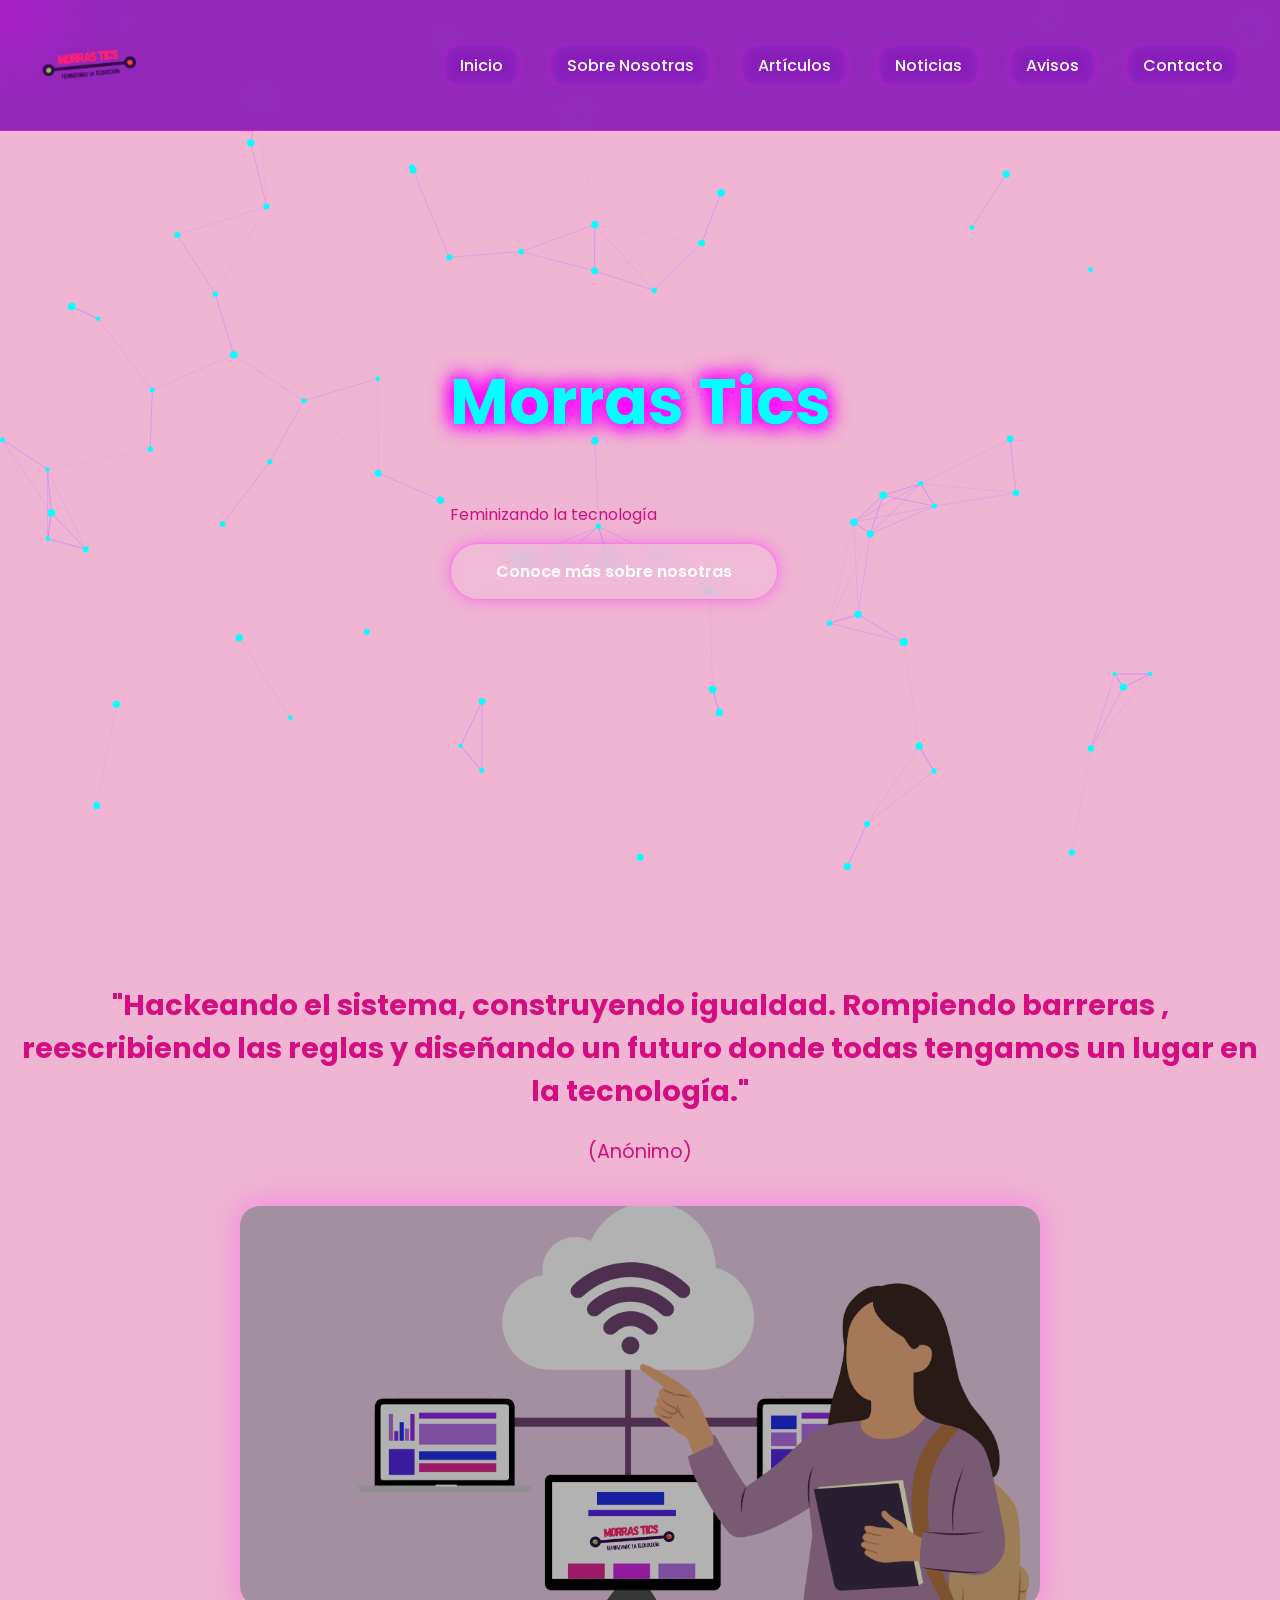
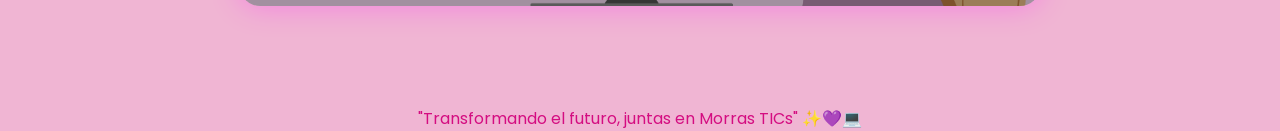
<file: index.html>
<!DOCTYPE html>
<html lang="es">
<head>
  <meta charset="UTF-8">
  <meta name="viewport" content="width=device-width, initial-scale=1.0">
  <title>Morras Tics</title>
  <link rel="stylesheet" href="css/global.css">
  <link rel="stylesheet" href="css/styles.css">
</head>

<body>

<!-- ✅ cursor-luz DENTRO del body -->
<div class="cursor-luz"></div>

<header>
  <div class="logo-container">
    <img src="assets/img/logo-morras-tics.png" alt="Logo Morras TICs" class="logo-img">
  </div>
  <nav class="nav">
    <a href="index.html" class="activo">Inicio</a>
    <a href="SobreNosotras.html">Sobre Nosotras</a>
    <a href="Articulos.html">Artículos</a>
    <a href="Noticias.html">Noticias</a>
    <a href="avisos.html">Avisos</a>
    <a href="Contactos.html">Contacto</a>
  </nav>
</header>

<section class="hero">
  <canvas id="circuitos"></canvas>
  <div class="contenedor-hero">
    <h1 class="titulo glitch" data-text="Morras Tics">Morras Tics</h1>
    <p class="subtitulo">Feminizando la tecnología</p>
    <a href="#frase" class="boton">
      <span>Conoce más sobre nosotras</span>
    </a>
  </div>
</section>

<section id="frase" class="frase-seccion">
  <div class="frase-contenido">
    <h2 class="frase-texto">
      "Hackeando el sistema, construyendo igualdad.
      Rompiendo barreras , reescribiendo las reglas y diseñando un futuro donde todas tengamos un lugar en la tecnología."
    </h2>
    <span class="autor">(Anónimo)</span>
  </div>
  <div class="imagen-epica">
    <img src="assets/img/modificacion.png" alt="Morras TICs">
    <div class="overlay"></div>
  </div>
</section>

<footer>
 <center>"Transformando el futuro, juntas en Morras TICs" ✨💜💻</center>
</footer>

<script src="js/script.js"></script>

</body>
</html>
</file>
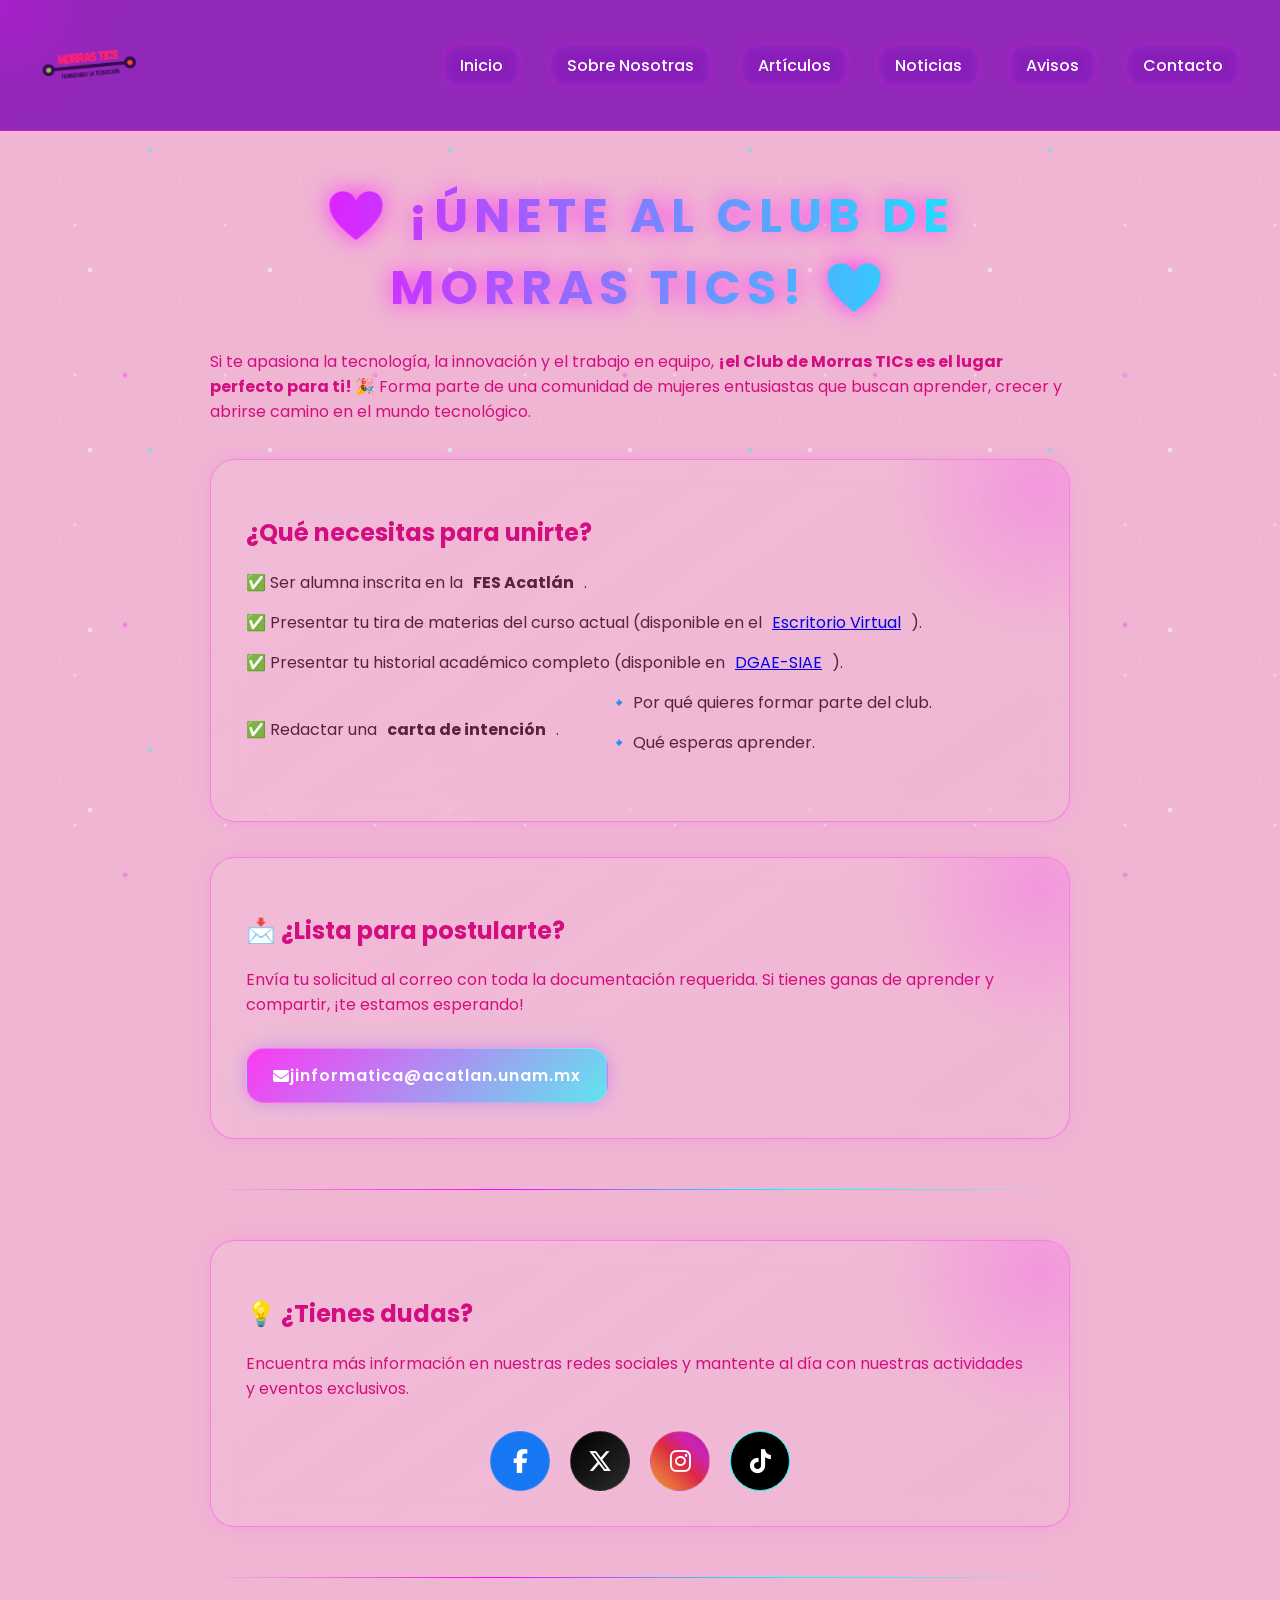
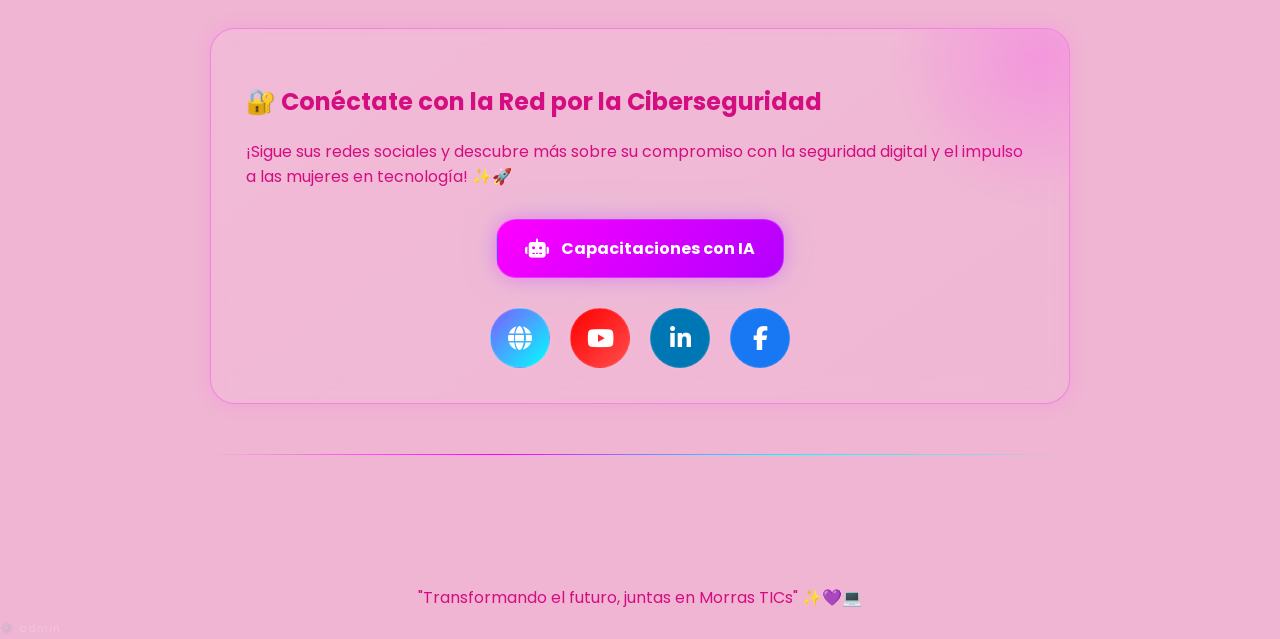
<file: Contactos.html>
<!DOCTYPE html>
<html lang="es">

<head>

    <meta charset="UTF-8">

    <meta name="viewport" content="width=device-width, initial-scale=1.0">

    <title>Contacto | Morras TICs</title>

    <!-- 🎨 CSS -->
    <link rel="stylesheet" href="css/global.css">
    <link rel="stylesheet" href="css/styles.css">
    <link rel="stylesheet" href="css/contacto.css">

    <!-- ✨ Fuente -->
    <link href="https://fonts.googleapis.com/css2?family=Poppins:wght@300;400;600;700&display=swap" rel="stylesheet">

    <!-- 🌟 Font Awesome -->
    <link rel="stylesheet"
          href="https://cdnjs.cloudflare.com/ajax/libs/font-awesome/6.5.1/css/all.min.css">

</head>

<body>


    <!-- 🌌 Cursor glow -->
    <div class="cursor-luz"></div>


    <!-- =====================================================
         💜 HEADER
    ====================================================== -->

    <header>

        <div class="logo-container">

            <img src="assets/img/logo-morras-tics.png"
                 alt="Logo Morras TICs"
                 class="logo-img">

        </div>

        <nav class="nav">

            <a href="index.html">Inicio</a>

            <a href="SobreNosotras.html">Sobre Nosotras</a>

            <a href="Articulos.html">Artículos</a>

            <a href="Noticias.html">Noticias</a>

            <a href="avisos.html">Avisos</a>

            <a href="Contactos.html" class="activo">
                Contacto
            </a>

        </nav>

    </header>


    <!-- =====================================================
         💻 CONTENIDO PRINCIPAL
    ====================================================== -->

    <section class="section">


        <!-- 🌟 TÍTULO -->
        <h1 class="titulo">

            💜 ¡Únete al Club de Morras TICs! 💜

        </h1>


        <!-- ✨ INTRO -->
        <p class="introduccion">

            Si te apasiona la tecnología, la innovación y el trabajo en equipo,

            <strong>
                ¡el Club de Morras TICs es el lugar perfecto para ti!
            </strong>

            🎉 Forma parte de una comunidad de mujeres entusiastas
            que buscan aprender, crecer y abrirse camino
            en el mundo tecnológico.

        </p>


        <!-- =====================================================
             📦 REQUISITOS
        ====================================================== -->

        <div class="contenedor-info">

            <h2>¿Qué necesitas para unirte?</h2>

            <ul class="requisitos">

                <li>
                    ✅ Ser alumna inscrita en la
                    <strong>FES Acatlán</strong>.
                </li>

                <li>

                    ✅ Presentar tu tira de materias del curso actual
                    (disponible en el

                    <a href="https://escolares.acatlan.unam.mx/"
                       target="_blank">

                        Escritorio Virtual

                    </a>).

                </li>

                <li>

                    ✅ Presentar tu historial académico completo
                    (disponible en

                    <a href="https://www.dgae-siae.unam.mx"
                       target="_blank">

                        DGAE-SIAE

                    </a>).

                </li>

                <li>

                    ✅ Redactar una
                    <strong>carta de intención</strong>.

                    <ul>

                        <li>
                            🔹 Por qué quieres formar parte del club.
                        </li>

                        <li>
                            🔹 Qué esperas aprender.
                        </li>

                    </ul>

                </li>

            </ul>

        </div>


        <!-- =====================================================
             📩 POSTULACIÓN
        ====================================================== -->

        <div class="postulacion-box">

            <h2>📩 ¿Lista para postularte?</h2>

            <p>

                Envía tu solicitud al correo con toda la documentación requerida.

                Si tienes ganas de aprender y compartir,
                ¡te estamos esperando!

            </p>


            <!-- 🚀 BOTÓN EMAIL -->
            <a href="mailto:jinformatica@acatlan.unam.mx"
               class="cyber-btn">

                <i class="fas fa-envelope"></i>

                jinformatica@acatlan.unam.mx

            </a>

        </div>


        <hr>


        <!-- =====================================================
             💡 REDES MORRAS TICS
        ====================================================== -->

        <div class="dudas-seccion">

            <h2>💡 ¿Tienes dudas?</h2>

            <p>

                Encuentra más información en nuestras redes sociales
                y mantente al día con nuestras actividades
                y eventos exclusivos.

            </p>


            <div class="redes">


                <!-- 📘 Facebook -->
                <a href="https://www.facebook.com/share/196aiKY9ZY/"
                   target="_blank"
                   class="social-icon facebook">

                    <i class="fa-brands fa-facebook-f"></i>

                </a>


                <!-- ❌ X -->
                <a href="https://x.com/MorrasTICS?t=k7ah8sk4-h10EcWVe9VTTg&s=08"
                   target="_blank"
                   class="social-icon x-twitter">

                    <i class="fa-brands fa-x-twitter"></i>

                </a>


                <!-- 📸 Instagram -->
                <a href="https://www.instagram.com/morras_tics?igsh=MWxnend1eWRwa3A5MA=="
                   target="_blank"
                   class="social-icon instagram">

                    <i class="fa-brands fa-instagram"></i>

                </a>


                <!-- 🎵 TikTok -->
                <a href="https://www.tiktok.com/@morrastics_12?_t=ZS-8vwgVfnUhpx&_r=1"
                   target="_blank"
                   class="social-icon tiktok">

                    <i class="fa-brands fa-tiktok"></i>

                </a>

            </div>

        </div>


        <hr>


        <!-- =====================================================
             🔐 RED POR LA CIBERSEGURIDAD
        ====================================================== -->

        <div class="ciberseguridad-seccion">

            <h2>

                🔐 Conéctate con la Red por la Ciberseguridad

            </h2>

            <p>

                ¡Sigue sus redes sociales y descubre más sobre
                su compromiso con la seguridad digital
                y el impulso a las mujeres en tecnología! ✨🚀

            </p>


            <!-- 🤖 BOTÓN IA -->
            <div class="cursos-container">

                <a href="https://www.redporlaciberseguridad.org/capacitaciones-ia-fes-acatlan/"
                   target="_blank"
                   class="btn-curso">

                    <i class="fas fa-robot"></i>

                    Capacitaciones con IA

                </a>

            </div>


            <!-- 🌐 REDES -->
            <div class="redes redes-red">


                <!-- 🌍 WEB -->
                <a href="https://redporlaciberseguridad.org/"
                   target="_blank"
                   class="social-icon web">

                    <i class="fas fa-globe"></i>

                </a>


                <!-- ▶️ YOUTUBE -->
                <a href="https://youtube.com/@redporlaciberseguridad?si=FA8AElYJ-jkJJg8A"
                   target="_blank"
                   class="social-icon youtube">

                    <i class="fa-brands fa-youtube"></i>

                </a>


                <!-- 💼 LINKEDIN -->
                <a href="https://www.linkedin.com/company/red-por-la-ciberseguridad/"
                   target="_blank"
                   class="social-icon linkedin">

                    <i class="fa-brands fa-linkedin-in"></i>

                </a>


                <!-- 📘 FACEBOOK -->
                <a href="https://www.facebook.com/share/19dFgixFeQ/"
                   target="_blank"
                   class="social-icon facebook">

                    <i class="fa-brands fa-facebook-f"></i>

                </a>

            </div>

        </div>


        <hr>

    </section>


    <!-- =====================================================
         💜 FOOTER
    ====================================================== -->

    <footer>

        <center>

            "Transformando el futuro,
            juntas en Morras TICs" ✨💜💻

        </center>


        <!-- ⚙️ ADMIN -->
        <a href="login.html"

           style="
                display: inline-block;
                margin-top: 10px;
                font-size: 0.7rem;
                color: rgba(255,255,255,0.2);
                text-decoration: none;
                letter-spacing: 1px;
                transition: color 0.3s;
           "

           onmouseover="
                this.style.color='rgba(255,0,255,0.6)'
           "

           onmouseout="
                this.style.color='rgba(255,255,255,0.2)'
           ">

            ⚙️ admin

        </a>

    </footer>


    <!-- 🌌 JS -->
    <script src="js/global.js"></script>

</body>

</html>
</file>
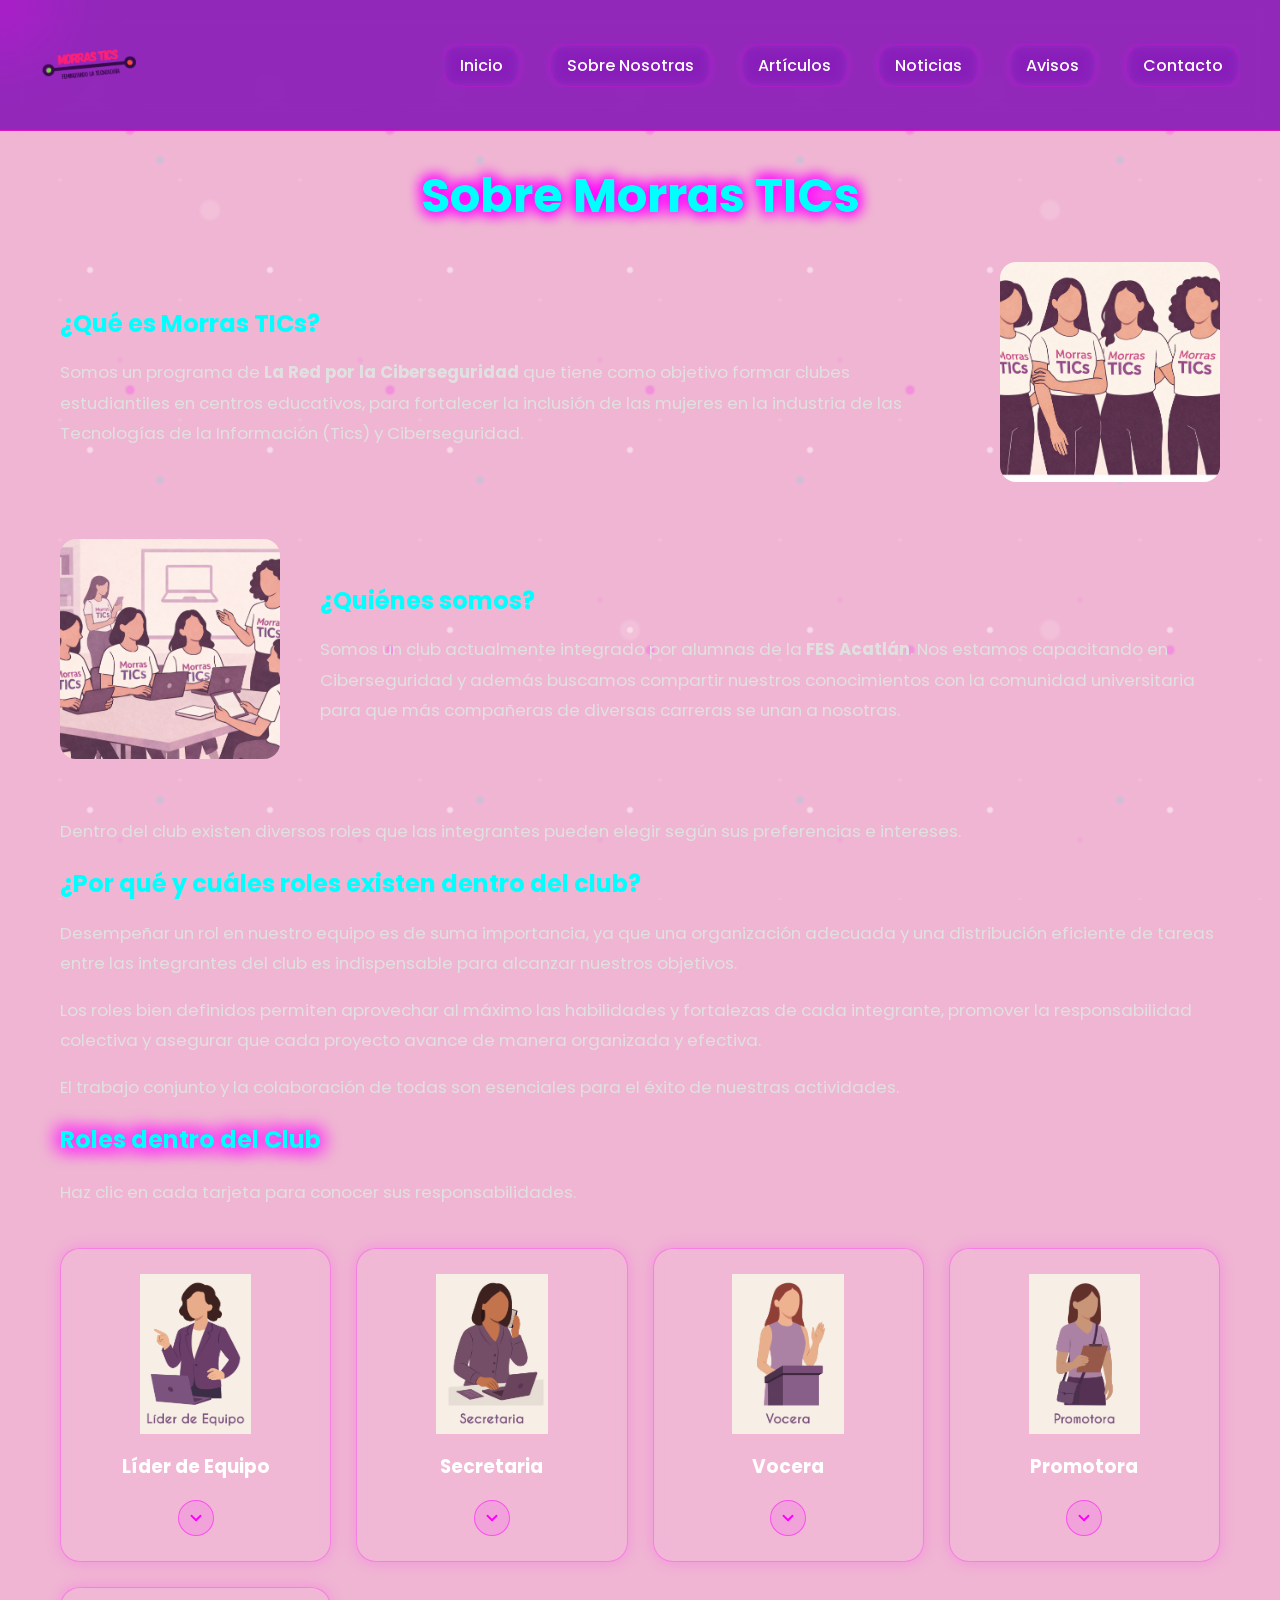
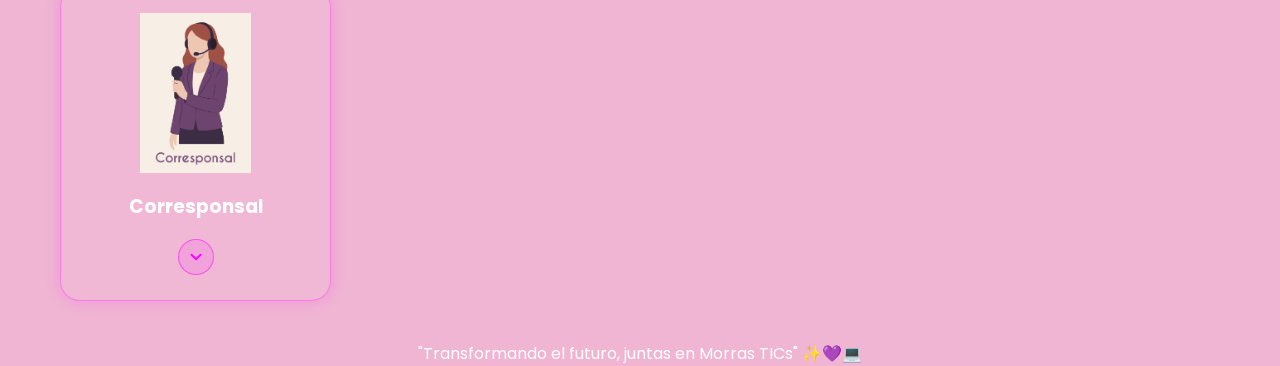
<file: SobreNosotras.html>
<!DOCTYPE html>
<html lang="es">
<head>
  <meta charset="UTF-8">
  <meta name="viewport" content="width=device-width, initial-scale=1.0">
  <title>Sobre Nosotras | Morras TICs</title>
  <!-- ✅ Orden correcto: global → styles → página -->
  <link rel="stylesheet" href="css/global.css">
  <link rel="stylesheet" href="css/styles.css">
  <link rel="stylesheet" href="css/sobrenosotras.css">
</head>

<body>

<div class="cursor-luz"></div>

<header>
  <div class="logo-container">
    <img src="assets/img/logo-morras-tics.png" alt="Logo" class="logo-img">
  </div>
  <nav class="nav">
    <a href="index.html">Inicio</a>
    <a href="SobreNosotras.html" class="activo">Sobre Nosotras</a>
    <a href="Articulos.html">Artículos</a>
    <a href="Noticias.html">Noticias</a>
    <a href="avisos.html">Avisos</a>
    <a href="Contactos.html">Contacto</a>
  </nav>
</header>

  <section class="section" style="padding-top:120px; max-width:1200px; margin:auto;">
    <h1 class="titulo glitch" data-text="Sobre Morras TICs">Sobre Morras TICs</h1>

    <div class="bloque">
      <div class="texto">
        <h2>¿Qué es Morras TICs?</h2>
        <p>Somos un programa de <strong>La Red por la Ciberseguridad</strong> que tiene como objetivo
          formar clubes estudiantiles en centros educativos, para fortalecer la inclusión
          de las mujeres en la industria de las Tecnologías de la Información (Tics)
          y Ciberseguridad.</p>
      </div>
      <div class="imagen">
        <img src="assets/img/que es.png" alt="Morras TICs">
        <div class="overlay"></div>
      </div>
    </div>

    <div class="bloque reverse">
      <div class="texto">
        <h2>¿Quiénes somos?</h2>
        <p>Somos un club actualmente integrado por alumnas de la <strong>FES Acatlán</strong>.
          Nos estamos capacitando en Ciberseguridad y además buscamos compartir nuestros
          conocimientos con la comunidad universitaria para que más compañeras de diversas
          carreras se unan a nosotras.</p>
      </div>
      <div class="imagen">
        <img src="assets/img/Mujeres colaborando .png" alt="Equipo Morras TICs">
        <div class="overlay"></div>
      </div>
    </div>

    <p>Dentro del club existen diversos roles que las integrantes pueden elegir según
      sus preferencias e intereses.</p>

    <h2>¿Por qué y cuáles roles existen dentro del club?</h2>
    <p>Desempeñar un rol en nuestro equipo es de suma importancia, ya que una organización
      adecuada y una distribución eficiente de tareas entre las integrantes del club
      es indispensable para alcanzar nuestros objetivos.</p>
    <p>Los roles bien definidos permiten aprovechar al máximo las habilidades y fortalezas
      de cada integrante, promover la responsabilidad colectiva y asegurar que cada
      proyecto avance de manera organizada y efectiva.</p>
    <p>El trabajo conjunto y la colaboración de todas son esenciales para el éxito
      de nuestras actividades.</p>

    <h1 class="glitch" data-text="Roles dentro del Club">Roles dentro del Club</h1>
    <p class="intro-roles">Haz clic en cada tarjeta para conocer sus responsabilidades.</p>

    <div class="roles-grid">
      <div class="rol-card">
        <img src="assets/img/Lider_equipo.png" alt="Líder de Equipo">
        <h3>Líder de Equipo</h3>
        <div class="icono-svg"><svg viewBox="0 0 24 24" class="flecha-svg"><path d="M6 9l6 6 6-6"/></svg></div>
        <p class="rol-descripcion">Coordina y dirige comisiones específicas dentro del club.</p>
      </div>
      <div class="rol-card">
        <img src="assets/img/secretaria.png" alt="Secretaria">
        <h3>Secretaria</h3>
        <div class="icono-svg"><svg viewBox="0 0 24 24" class="flecha-svg"><path d="M6 9l6 6 6-6"/></svg></div>
        <p class="rol-descripcion">Convoca reuniones y lleva la minuta de las actividades.</p>
      </div>
      <div class="rol-card">
        <img src="assets/img/vocera.png" alt="Vocera">
        <h3>Vocera</h3>
        <div class="icono-svg"><svg viewBox="0 0 24 24" class="flecha-svg"><path d="M6 9l6 6 6-6"/></svg></div>
        <p class="rol-descripcion">Representa al club ante instituciones y la comunidad.</p>
      </div>
      <div class="rol-card">
        <img src="assets/img/promotora.png" alt="Promotora">
        <h3>Promotora</h3>
        <div class="icono-svg"><svg viewBox="0 0 24 24" class="flecha-svg"><path d="M6 9l6 6 6-6"/></svg></div>
        <p class="rol-descripcion">Difunde actividades y atrae nuevas integrantes.</p>
      </div>
      <div class="rol-card">
        <img src="assets/img/corresponsal.png" alt="Corresponsal">
        <h3>Corresponsal</h3>
        <div class="icono-svg"><svg viewBox="0 0 24 24" class="flecha-svg"><path d="M6 9l6 6 6-6"/></svg></div>
        <p class="rol-descripcion">Documenta eventos mediante fotografías y contenido digital.</p>
      </div>
    </div>

  </section>

 <footer>
 <center>"Transformando el futuro, juntas en Morras TICs" ✨💜💻</center>
</footer>

  <script src="js/global.js"></script>

</body>
</html>
</file>
<file: css/global.css>
/* ============================================================
   🎨 CONFIGURACIÓN GLOBAL (LO QUE AFECTA A TODO)
   ============================================================ */

/* Importamos la letra "Poppins" para que el texto se vea moderno */
@import url('https://fonts.googleapis.com/css2?family=Poppins:wght@300;400;600&display=swap');

* {
  box-sizing: border-box; /* Ayuda a que los tamaños de los cuadros no se descontrolen */
  scroll-behavior: smooth; /* Hace que al hacer clic en un link, la página "deslice" suavemente */
}

body {
  margin: 0;
  font-family: 'Poppins', sans-serif;
  /* Fondo con un degradado circular: del azul casi negro al negro total */
  background: radial-gradient(circle at top, #0f0f1a, #050510);
  color: #fff;
  overflow-x: hidden; /* Evita que la página baile de izquierda a derecha */
}

/* ============================================================
   🏢 CABECERA Y LOGO (EL TECHO DE LA WEB)
   ============================================================ */

header {
  position: fixed; /* Se queda siempre arriba de la pantalla */
  top: 0;
  width: 100%;
  display: flex; /* Alinea los elementos en fila */
  justify-content: space-between; /* Logo a la izquierda, menú a la derecha */
  align-items: center;
  padding: 15px 40px;
  z-index: 100; /* Asegura que esté por encima de todo */
  background: #810fb6d7; /* Morado con transparencia */
  backdrop-filter: blur(12px); /* Efecto de cristal borroso */
  border-bottom: 1px solid rgba(252,15,192, 0.76);
  flex-wrap: nowrap; /* Evita que el logo y menú se amontonen uno abajo de otro */
}

.logo-container {
  display: flex;
  align-items: center;
  gap: 12px;
  flex-shrink: 0; /* Impide que el logo se haga chiquito si falta espacio */
}

.logo-img {
  width: 80px;
  aspect-ratio: 1 / 1;
  object-fit: contain;
}

/* ============================================================
   🖱️ MENÚ DE NAVEGACIÓN (LOS BOTONES)
   ============================================================ */

.nav {
  display: flex;
  gap: 15px;
  align-items: center;
  overflow-x: auto; /* Si no caben los botones (en celular), permite deslizarlos de lado */
  scrollbar-width: none; /* Esconde la barrita de scroll para que se vea limpio */
}

.nav::-webkit-scrollbar { display: none; } /* Lo mismo para Chrome/Safari */

.nav a {
  padding: 8px 16px;
  border-radius: 20px;
  text-decoration: none; /* Quita el subrayado */
  color: #fff;
  font-weight: 500;
  transition: 0.3s;
  background: rgba(255, 255, 255, 0.05);
  border: 1px solid rgba(255, 0, 255, 0.2);
  white-space: nowrap; /* Evita que el texto del botón se rompa en dos líneas */
}

/* Cuando pasas el mouse por encima del botón */
.nav a:hover {
  color: #ff00ff; /* Cambia a rosa neón */
  box-shadow: 0 0 20px #ff00ff; /* Brilla como un foco neón */
  transform: translateY(-2px); /* Sube un poquito */
}

/* ============================================================
   ✨ EFECTOS ESPECIALES (GLITCH Y LUZ)
   ============================================================ */

/* El círculo de luz que sigue al ratón */
.cursor-luz {
  position: fixed;
  width: 200px;
  height: 200px;
  background: radial-gradient(circle, #ff00ff40, transparent 70%);
  pointer-events: none; /* El mouse no "choca" con este círculo */
  border-radius: 50%;
  transform: translate(-50%, -50%);
  z-index: 9999;
  filter: blur(20px);
}

/* Título con efecto de "error visual" o Glitch */
.glitch {
  position: relative;
  color: #ffffff;
  text-shadow: 0 0 20px #ff00ff;
}

/* Estas partes crean las capas rosa y cian que se mueven detrás del título */
.glitch::before, .glitch::after {
  content: attr(data-text); /* Copia el texto del título automáticamente */
  position: absolute;
  top: 0; left: 0;
  width: 100%; height: 100%;
}

.glitch::before {
  color: #ff00ff;
  animation: glitchTop 2s infinite; /* Movimiento de arriba */
}

.glitch::after {
  color: #00ffff;
  animation: glitchBottom 2s infinite; /* Movimiento de abajo */
}

/* ============================================================
   📱 ADAPTACIÓN PARA CELULARES
   ============================================================ */

@media (max-width: 768px) {
  .titulo { font-size: 2.5rem; }
  
  header {
    padding: 10px 15px; /* Menos espacio en los bordes */
  }

  .nav a {
    font-size: 0.78rem; /* Letra un poco más chica para que quepan más botones */
    padding: 6px 10px;
  }

  .bloque {
    flex-direction: column; /* Pone la imagen arriba y el texto abajo */
    text-align: center;
  }
}

/* Instrucciones para las animaciones del Glitch */
@keyframes glitchTop {
  0%   { clip-path: inset(0 0 80% 0); transform: translate(-2px, -2px); }
  50%  { clip-path: inset(0 0 20% 0); transform: translate(2px, 2px); }
  100% { clip-path: inset(0 0 80% 0); transform: translate(-2px, -2px); }
}

@keyframes glitchBottom {
  0%   { clip-path: inset(80% 0 0 0); transform: translate(2px, 2px); }
  50%  { clip-path: inset(20% 0 0 0); transform: translate(-2px, -2px); }
  100% { clip-path: inset(80% 0 0 0); transform: translate(2px, 2px); }
}
</file>
<file: css/styles.css>
/* Importamos una fuente bonita (Poppins) desde Google */
@import url('https://fonts.googleapis.com/css2?family=Poppins:wght@300;400;600&display=swap');

* {
  /* Esto hace que el tamaño de las cajas sea más fácil de calcular */
  box-sizing: border-box;
  /* Hace que al movernos por la página, el scroll sea suave y no de golpe */
  scroll-behavior: smooth;
}

body {
  margin: 0; /* Quita los espacios en blanco automáticos en los bordes */
  font-family: 'Poppins', sans-serif; /* Aplica la fuente que importamos */
  background: #f0b5d3; /* Color de fondo rosa suave */
  color: rgb(212, 13, 129); /* Color de las letras (un rosa fuerte) */
  overflow-x: hidden; /* Evita que la página se mueva hacia los lados */
}

/* ============================================================
   BARRA DE NAVEGACIÓN (HEADER)
   ============================================================ */

header {
  position: fixed; /* Se queda pegada arriba aunque bajes en la página */
  top: 0;
  width: 100%;
  display: flex; /* Alinea logo y menú en una fila */
  justify-content: space-between; /* Pone el logo a la izquierda y el menú a la derecha */
  align-items: center; /* Los centra verticalmente */
  padding: 15px 40px;
  z-index: 100; /* Asegura que siempre esté por encima de todo lo demás */
  background: #810fb6d7; /* Fondo morado con transparencia */
  backdrop-filter: blur(12px); /* Efecto de vidrio esmerilado/borroso */
  border-bottom: 1px solid rgba(252,15,192, 0.76); /* Línea delgadita abajo */
}

.logo-img {
  width: 100px;
  aspect-ratio: 1 / 1; /* Mantiene el logo siempre cuadrado */
  object-fit: contain; /* Ajusta la imagen sin que se corte */
}

/* El contenedor de los botones del menú */
.nav {
  display: flex;
  gap: 30px; /* Espacio entre cada botón */
  align-items: center;
}

/* Estilo de los links de navegación */
.nav a {
  position: relative;
  padding: 8px 16px;
  border-radius: 20px;
  text-decoration: none; /* Quita el subrayado feo de los links */
  color: #ffffff;
  font-weight: 500;
  transition: 0.3s; /* Hace que los cambios de color sean suaves */
  background: rgba(255, 255, 255, 0.05);
  backdrop-filter: blur(6px);
  border: 1px solid rgba(255, 0, 255, 0.2);
  box-shadow: 0 0 10px rgba(255, 0, 255, 0.2);
}

/* Efecto cuando pasas el mouse por encima de los botones */
.nav a:hover {
  color: #ff00ff; /* Cambia a rosa neón */
  box-shadow: 0 0 20px #ff00ff, inset 0 0 10px #ff00ff; /* Brillo neón */
  transform: translateY(-2px); /* El botón sube un poquito */
}

/* ============================================================
   SECCIÓN DE BIENVENIDA (HERO)
   ============================================================ */

.hero {
  height: 100vh; /* Ocupa el 100% del alto de la pantalla */
  display: flex;
  justify-content: center;
  align-items: center;
  flex-direction: column; /* Pone el título arriba y el contenido abajo */
}

/* Fondo especial (si usas un fondo animado con código JavaScript) */
canvas {
  position: absolute;
  width: 100%;
  height: 100%;
}

.titulo {
  font-size: 4rem; /* Tamaño de letra muy grande */
  color: #5a065a;
  text-align: center;
}

/* ============================================================
   IMAGEN ÉPICA Y EFECTOS
   ============================================================ */

.imagen-epica {
  position: relative;
  width: 90%;
  max-width: 800px;
  height: 400px;
  border-radius: 20px;
  overflow: hidden; /* Corta cualquier cosa que se salga de las esquinas redondeadas */
  margin: 40px auto; /* Centra la caja horizontalmente */
  display: block;
  box-shadow: 0 0 30px rgba(255, 0, 255, 0.3);
  transition: 0.4s;
}

.imagen-epica img {
  width: 100%;
  height: 100%;
  object-fit: cover; /* La imagen rellena el cuadro sin deformarse */
  filter: brightness(0.7); /* La oscurece un poquito */
  transition: 0.4s;
}

/* ============================================================
   OTROS ELEMENTOS
   ============================================================ */

.boton {
  display: inline-block;
  padding: 15px 45px;
  border-radius: 40px;
  text-decoration: none;
  color: white;
  font-weight: 600;
  background: rgba(255, 255, 255, 0.08);
  backdrop-filter: blur(10px);
  border: 1px solid rgba(255, 0, 255, 0.3);
  box-shadow: 0 0 15px rgba(255, 0, 255, 0.4);
  cursor: pointer;
}

.frase-seccion {
  padding: 60px 20px;
  text-align: center;
  font-size: 1.2rem;
}

/* El círculo de luz que sigue al cursor (requiere JavaScript para moverse) */
.cursor-luz {
  position: fixed;
  width: 200px;
  height: 200px;
  background: radial-gradient(circle, #ff00ff40, transparent 70%);
  pointer-events: none;
  border-radius: 50%;
  transform: translate(-50%, -50%); /* Lo centra exactamente en la punta del mouse */
  z-index: 999;
}

/* ============================================================
   ADAPTACIÓN PARA CELULARES (RESPONSIVIDAD)
   ============================================================ */

@media (max-width: 768px) {
  /* Si la pantalla es pequeña (como un celular), aplicamos estos cambios: */
  .titulo {
    font-size: 2.5rem; /* Letra más pequeña */
  }

  .imagen-epica {
    height: 250px; /* Imagen menos alta */
    margin-top: 120px;
  }

  header {
    padding: 10px 20px;
  }

  .nav {
    gap: 10px; /* Menos espacio entre links */
  }

  .nav a {
    font-size: 0.8rem;
    padding: 5px 10px;
  }
}
</file>
<file: css/contacto.css>
/*=====================================================
   🌌 FONDO GLOBAL DE LA PÁGINA
   ===================================================== */
body {

  /* Quita márgenes automáticos */
  margin: 0;

  /* Fuente principal */
  font-family: 'Poppins', sans-serif;

  /* Fondo rosa suave */
  background: #f0b5d3;

  /* Color del texto */
  color: rgb(212, 13, 129);

  /* Evita movimiento horizontal */
  overflow-x: hidden;
}
/* =====================================================
   🧩 REJILLA FUTURISTA DE FONDO
   ===================================================== */

/* Crea líneas tipo holograma/grid cyberpunk */
body::before {
  content: "";
  position: fixed;
  inset: 0;
  background-image:
    linear-gradient(
      rgba(255,255,255,0.03) 1px,
      transparent 1px
    ),
    linear-gradient(
      90deg,
      rgba(255,255,255,0.03) 1px,
      transparent 1px
    );
  /* Tamaño de cada cuadrito */
  background-size: 40px 40px;
  pointer-events: none;
  z-index: -1;
}
/* =====================================================
   📦 SECCIÓN PRINCIPAL
   ===================================================== */

.section {
  max-width: 900px;
  margin: auto;
  padding-top: 140px;
  padding-bottom: 80px;
  padding-left: 20px;
  padding-right: 20px;
  /* Animación de entrada */
  animation: fadeIn 1s ease-in-out;
}
/* =====================================================
   🌟 TÍTULO PRINCIPAL
   ===================================================== */
.titulo {
  text-align: center;
  font-size: 3rem;
  margin-bottom: 25px;
  text-transform: uppercase;
  letter-spacing: 6px;
  /* Degradado futurista */
  background: linear-gradient(
    90deg,
    #ff00ff,
    #00ffff
  );
  -webkit-background-clip: text;
  -webkit-text-fill-color: transparent;
  /* Glow brillante */
  filter: drop-shadow(
    0 0 12px rgba(255,0,255,0.7)
  );
  /* Animación del brillo */
  animation: glowTitulo 3s infinite alternate;
}


/* =====================================================
   ✨ CAJAS GLASSMORPHISM
   ===================================================== */

/* Todas las cajas comparten este diseño */
.contenedor-info,
.postulacion-box,
.dudas-seccion,
.ciberseguridad-seccion {

  /* Fondo estilo cristal */
  background: linear-gradient(
    145deg,
    rgba(255,255,255,0.08),
    rgba(255,255,255,0.03)
  );
  border: 1px solid rgba(255, 0, 255, 0.3);
  border-radius: 25px;
  padding: 35px;
  margin: 35px 0;
  /* Efecto vidrio */
  backdrop-filter: blur(14px);
  /* Sombras suaves */
  box-shadow:
    0 0 20px rgba(255,0,255,0.1),
    inset 0 0 15px rgba(255,255,255,0.03);
  transition: 0.4s ease;
  /* Necesario para efectos internos */
  position: relative;
  overflow: hidden;
}
/* =====================================================
   ⚡ GLOW INTERNO DE LAS CAJAS
   ===================================================== */

/* Luz decorativa dentro de cada caja */
.contenedor-info::before,
.postulacion-box::before,
.dudas-seccion::before,
.ciberseguridad-seccion::before {
  content: "";
  position: absolute;
  width: 300px;
  height: 300px;
  background:
    radial-gradient(
      circle,
      rgba(255,0,255,0.18),
      transparent 70%
    );
  top: -120px;
  right: -120px;
  pointer-events: none;
}
/* =====================================================
   🚀 EFECTO HOVER EN LAS CAJAS
   ===================================================== */

.contenedor-info:hover,
.postulacion-box:hover,
.dudas-seccion:hover,
.ciberseguridad-seccion:hover {
  /* Las cajas flotan */
  transform: translateY(-10px);
  /* Glow más fuerte */
  box-shadow:
    0 0 35px rgba(255,0,255,0.35),
    0 0 50px rgba(0,255,255,0.15);
  border-color: #ff00ff;
}


/* =====================================================
   📝 LISTA DE REQUISITOS
   ===================================================== */

.requisitos {
  list-style: none;
  padding: 0;
}
/* Cada elemento individual */
.requisitos li {
  margin-bottom: 15px;
  color: #582340;
  transition: 0.3s;
  display: flex;
  align-items: center;
  gap: 10px;
}
/* Hover interactivo */
.requisitos li:hover {
  transform: translateX(15px);
  color: #00ffff;
  text-shadow: 0 0 8px #00ffff;
}


/* =====================================================
   📧 FORMULARIO
   ===================================================== */

.form {
  display: flex;
  flex-direction: column;
  gap: 18px;
}


/* =====================================================
   ✏️ INPUTS Y TEXTAREA
   ===================================================== */

.form input,
.form textarea {
  padding: 16px;
  border-radius: 14px;
  border: 1px solid rgba(255, 0, 255, 0.4);
  background: rgba(255,255,255,0.06);
  color: white;
  font-family: inherit;
  transition: 0.3s;
/* Luz interna */
  box-shadow:
    inset 0 0 10px rgba(255,255,255,0.03);
}


/* Placeholder */
.form input::placeholder,
.form textarea::placeholder {
  color: rgba(255,255,255,0.5);
}


/* Cuando haces clic */
.form input:focus,
.form textarea:focus {
  border-color: #00ffff;
  box-shadow:
    0 0 15px #00ffff,
    inset 0 0 10px rgba(255,255,255,0.05);
  outline: none;
}


/* =====================================================
   🚀 BOTÓN FUTURISTA
   ===================================================== */

.form button {
  padding: 16px;
  border-radius: 16px;
  border: 1px solid rgba(255,255,255,0.15);
  font-weight: 700;
  font-size: 1rem;
  letter-spacing: 1px;
  color: white;
  cursor: pointer;
  /* Fondo animado */
  background:
    linear-gradient(
      135deg,
      #ff00ff,
      #7a00ff,
      #00ffff
    );

  background-size: 300% 300%;
  transition: 0.4s ease;
  animation: gradientMove 6s ease infinite;
  box-shadow:
    0 0 15px rgba(255,0,255,0.4),
    0 0 35px rgba(0,255,255,0.15);
}


/* Hover del botón */
.form button:hover {
  transform: scale(1.05);
  letter-spacing: 2px;
  box-shadow:
    0 0 25px #ff00ff,
    0 0 45px #00ffff;
}


/* =====================================================
   📱 REDES SOCIALES
   ===================================================== */

.redes {
  display: flex;
  gap: 20px;
  justify-content: center;
  margin-top: 30px;
  flex-wrap: wrap;
}


/* =====================================================
   🔵 ICONOS SOCIALES
   ===================================================== */

.social-icon {
  width: 60px;
  height: 60px;
  display: flex;
  align-items: center;
  justify-content: center;
  border-radius: 50%;
  color: white;
  font-size: 24px;
  text-decoration: none;
  transition: 0.4s;
  position: relative;
  overflow: hidden;
  /* Fondo transparente */
  background: rgba(255,255,255,0.08);
  /* Blur tipo vidrio */
  backdrop-filter: blur(10px);
  border: 1px solid rgba(255,255,255,0.12);
  box-shadow:
    0 0 10px rgba(255,255,255,0.05);
}
/* Reflejo animado */
.social-icon::before {
  content: "";
  position: absolute;
  inset: 0;
  background:
    linear-gradient(
      120deg,
      transparent,
      rgba(255,255,255,0.25),
      transparent
    );
  transform: translateX(-100%);
  transition: 0.6s;
}
/* Animación del reflejo */
.social-icon:hover::before {
  transform: translateX(100%);
}

/* Hover de iconos */
.social-icon:hover {
  transform:
    translateY(-10px)
    rotate(8deg);
  box-shadow:
    0 0 20px currentColor;
}


/* =====================================================
   🎨 COLORES OFICIALES REDES
   ===================================================== */

.facebook {
  background-color: #1877F2;
}
.instagram {
  background:
    linear-gradient(
      45deg,
      #f09433,
      #e6683c,
      #dc2743,
      #cc23b6,
      #bc1888
    );
}

.tiktok {
  background-color: #000;
  border: 1px solid #00ffff;
}
.x-twitter {
  background-color: #000;
}
.linkedin {
  background-color: #0077B5;
}


/* =====================================================
   ⚡ LÍNEA NEÓN
   ===================================================== */

hr {
  border: none;
  height: 1px;
  margin: 50px 0;
  background:
    linear-gradient(
      to right,
      transparent,
      #ff00ff,
      #00ffff,
      transparent
    );
}


/* =====================================================
   🎬 ANIMACIONES
   ===================================================== */
/* Entrada suave de la página */
@keyframes fadeIn {

  from {
    opacity: 0;
    transform: translateY(30px);
  }

  to {
    opacity: 1;
    transform: translateY(0);
  }
}


/* Glow del título */
@keyframes glowTitulo {
  from {
    filter:
      drop-shadow(0 0 10px #ff00ff);
  }
  to {
    filter:
      drop-shadow(0 0 25px #00ffff);
  }
}
/* Movimiento del degradado del botón */
@keyframes gradientMove {
  0% {
    background-position: 0% 50%;
  }
  50% {
    background-position: 100% 50%;
  }
  100% {
    background-position: 0% 50%;
  }
}


/* =====================================================
   📱 RESPONSIVE PARA CELULARES
   ===================================================== */

@media (max-width: 768px) {

  .section {
    padding-top: 110px;
    padding-left: 15px;
    padding-right: 15px;
  }

  .titulo {
    font-size: 2rem;
    letter-spacing: 3px;
  }

  .contenedor-info,
  .postulacion-box,
  .dudas-seccion,
  .ciberseguridad-seccion {
    padding: 25px;
  }

  .social-icon {
    width: 55px;
    height: 55px;
  }
}
/* =====================================================
   ✨ GLITTER / BURBUJAS ANIMADAS
   ===================================================== */
/* Capa principal de partículas */
body::before {
  content: "";
  position: fixed;
  inset: 0;
  pointer-events: none;
  z-index: -1;
  /* Varias burbujas brillantes */
  background-image:
    radial-gradient(circle, rgba(255,255,255,0.7) 2px, transparent 3px),
    radial-gradient(circle, rgba(255,0,255,0.4) 1.5px, transparent 3px),
    radial-gradient(circle, rgba(0,255,255,0.4) 2px, transparent 3px),
    radial-gradient(circle, rgba(255,255,255,0.5) 1px, transparent 2px);
  background-size:
    180px 180px,
    250px 250px,
    300px 300px,
    150px 150px;
  animation: glitterMove 18s linear infinite;
  opacity: 0.7;
}
/* Segunda capa más suave */
body::after {
  content: "";
  position: fixed;
  inset: 0;
  pointer-events: none;
  z-index: -1;
  background-image:
    radial-gradient(circle,
      rgba(255,255,255,0.25) 1px,
      transparent 2px
    );
  background-size: 120px 120px;
  animation: glitterFloat 25s linear infinite;
  opacity: 0.4;
}
/* =====================================================
   🌌 ANIMACIÓN DE MOVIMIENTO
   ===================================================== */
/* Movimiento diagonal lento */
@keyframes glitterMove {
  from {
    transform:
      translateY(0)
      translateX(0);
  }
  to {
    transform:
      translateY(-120px)
      translateX(-60px);
  }
}
/* Movimiento flotante */
@keyframes glitterFloat {
  from {
    transform:
      translateY(0)
      translateX(0);
  }
  to {
    transform:
      translateY(-80px)
      translateX(40px);
  }
}
/* =====================================================
   🚀 BOTONES CYBER FUTURISTAS
   ===================================================== */

.cyber-btn {

  display: inline-flex;

  align-items: center;

  justify-content: center;

  padding: 14px 26px;

  margin-top: 15px;

  border-radius: 18px;

  text-decoration: none;

  font-weight: 600;

  letter-spacing: 1px;

  color: white;

  position: relative;

  overflow: hidden;

  /* Fondo glassmorphism */
  background:
    linear-gradient(
      135deg,
      rgba(255,0,255,0.7),
      rgba(0,255,255,0.6)
    );

  border: 1px solid rgba(255,255,255,0.2);

  backdrop-filter: blur(10px);

  transition: 0.4s ease;

  box-shadow:
    0 0 15px rgba(255,0,255,0.3),
    0 0 30px rgba(0,255,255,0.15);
}


/* ✨ Reflejo animado */
.cyber-btn::before {

  content: "";

  position: absolute;

  inset: 0;

  background:
    linear-gradient(
      120deg,
      transparent,
      rgba(255,255,255,0.35),
      transparent
    );

  transform: translateX(-120%);

  transition: 0.7s;
}


/* 🌟 Hover */
.cyber-btn:hover {

  transform:
    translateY(-5px)
    scale(1.03);

  letter-spacing: 2px;

  box-shadow:
    0 0 25px #ff00ff,
    0 0 40px #00ffff;
}


/* Activa el reflejo */
.cyber-btn:hover::before {

  transform: translateX(120%);
}
/* =====================================================
   🤖 BOTÓN CAPACITACIONES IA
   ===================================================== */

.cursos-container {

  display: flex;

  justify-content: center;

  margin-top: 30px;
}


/* Botón principal */
.btn-curso {

  display: inline-flex;

  align-items: center;

  gap: 12px;

  padding: 16px 28px;

  border-radius: 20px;

  text-decoration: none;

  font-weight: 700;

  font-size: 1rem;

  color: white;

  position: relative;

  overflow: hidden;

  /* Fondo futurista */
  background:
    linear-gradient(
      135deg,
      #ff00ff,
      #8b00ff,
      #00ffff
    );

  background-size: 300% 300%;

  border: 1px solid rgba(255,255,255,0.2);

  backdrop-filter: blur(12px);

  transition: 0.4s ease;

  animation: gradientCyber 6s ease infinite;

  box-shadow:
    0 0 20px rgba(255,0,255,0.35),
    0 0 40px rgba(0,255,255,0.15);
}


/* 🤖 Icono del robot */
.btn-curso i {

  font-size: 1.2rem;

  transition: 0.4s ease;
}


/* ✨ Reflejo glassmorphism */
.btn-curso::before {

  content: "";

  position: absolute;

  inset: 0;

  background:
    linear-gradient(
      120deg,
      transparent,
      rgba(255,255,255,0.35),
      transparent
    );

  transform: translateX(-120%);

  transition: 0.7s;
}


/* 🚀 Hover */
.btn-curso:hover {

  transform:
    translateY(-6px)
    scale(1.03);

  letter-spacing: 1px;

  box-shadow:
    0 0 30px #ff00ff,
    0 0 50px #00ffff;
}


/* Movimiento del brillo */
.btn-curso:hover::before {

  transform: translateX(120%);
}


/* Robot animado */
.btn-curso:hover i {

  transform:
    rotate(-10deg)
    scale(1.2);

  color: #ffffff;
}


/* =====================================================
   🌈 ANIMACIÓN DEL DEGRADADO
   ===================================================== */

@keyframes gradientCyber {

  0% {

    background-position: 0% 50%;
  }

  50% {

    background-position: 100% 50%;
  }

  100% {

    background-position: 0% 50%;
  }
}
/* 🌐 Página web */
.web {

  background:
    linear-gradient(
      135deg,
      #7f5cff,
      #00ffff
    );
}


/* ▶️ YouTube */
.youtube {

  background:
    linear-gradient(
      135deg,
      #ff0000,
      #ff4d4d
    );
}


/* ❌ X / Twitter */
.x-twitter {

  background:
    linear-gradient(
      135deg,
      #000000,
      #2b2b2b
    );
}
</file>
<file: css/sobrenosotras.css>
body {
  margin: 0;
  font-family: 'Poppins', sans-serif;
  background: #f0b5d3;
  color: #fff;
  overflow-x: hidden;
}

#circuitos {
  position: fixed;
  top: 0;
  left: 0;
  width: 100%;
  height: 100%;
  z-index: -1;
}

.section {
  padding-top: 140px;
  max-width: 1200px;
  margin: auto;
  padding-left: 20px;
  padding-right: 20px;
}

/* =====================================================
   TEXTOS Y TÍTULOS
   ===================================================== */

.section .titulo {
  text-align: center;
  font-size: 3rem;
  color: #ff00ff;
  text-shadow: 0 0 15px #ff00ff;
  margin-bottom: 30px;
}

.section h2 {
  color: #00ffff;
  margin-bottom: 15px;
}

.section p {
  line-height: 1.8;
  color: #e0e0e0;
  font-size: 1.05rem;
}

/* =====================================================
   BLOQUES DE TEXTO + IMAGEN (lado a lado)
   ===================================================== */

.bloque {
  display: flex;
  align-items: center;
  gap: 40px;
  margin-bottom: 50px;
}

.bloque.reverse {
  flex-direction: row-reverse;
}

.texto {
  flex: 1;
}

.imagen img {
  width: 220px;
  height: 220px;
  object-fit: cover;
  border-radius: 16px;
  flex-shrink: 0;
}

/* =====================================================
   TARJETAS DE ROLES
   ===================================================== */

.roles-grid {
  display: grid;
  grid-template-columns: repeat(auto-fit, minmax(220px, 1fr));
  gap: 25px;
  margin: 40px auto;
}

.rol-card {
  background: rgba(255, 255, 255, 0.05);
  border-radius: 20px;
  padding: 25px;
  text-align: center;
  border: 1px solid rgba(255, 0, 255, 0.3);
  backdrop-filter: blur(10px);
  box-shadow: 0 0 15px rgba(255, 0, 255, 0.2);
  transition: all 0.4s ease;
  cursor: pointer;
}

.rol-card:hover {
  transform: translateY(-10px) scale(1.05);
  box-shadow: 0 0 25px #ff00ff, 0 0 40px #00ffff;
  border-color: #00ffff;
}

/* Imagen sin cortes */
.rol-card img {
  width: 100%;
  height: 160px;
  object-fit: contain;
  object-position: center bottom;
  margin-bottom: 12px;
  display: block;
}

/* Flecha SVG mejorada */
.icono-svg {
  display: flex;
  align-items: center;
  justify-content: center;
  margin: 10px auto 0;
  width: 36px;
  height: 36px;
  border-radius: 50%;
  background: rgba(255, 0, 255, 0.12);
  border: 1.5px solid rgba(255, 0, 255, 0.5);
  transition: all 0.3s ease;
}

.flecha-svg {
  width: 18px;
  height: 18px;
  fill: none;
  stroke: #ff00ff;
  stroke-width: 2.5;
  stroke-linecap: round;
  stroke-linejoin: round;
  transition: all 0.3s ease;
}

.rol-card.activo .icono-svg {
  background: rgba(0, 255, 255, 0.15);
  border-color: #00ffff;
  transform: rotate(180deg);
}

.rol-card.activo .flecha-svg {
  stroke: #00ffff;
}

.rol-descripcion {
  display: none;
  margin-top: 10px;
  color: #ddd;
  font-size: 0.9rem;
}

.rol-card.activo .rol-descripcion {
  display: block;
}

/* =====================================================
   CARRUSEL
   ===================================================== */

.carrusel {
  overflow: hidden;
  margin: 40px 0;
  border-radius: 15px;
}

.carrusel-track {
  display: flex;
  gap: 20px;
  animation: scrollCarrusel 20s linear infinite;
}

.carrusel img {
  width: 220px;
  border-radius: 15px;
  box-shadow: 0 0 15px rgba(0, 255, 255, 0.3);
}

@keyframes scrollCarrusel {
  from { transform: translateX(0); }
  to { transform: translateX(-50%); }
}

/* =====================================================
   ACORDEÓN
   ===================================================== */

.acordeon {
  max-width: 800px;
  margin: 50px auto;
}

.item {
  margin-bottom: 10px;
  border-radius: 12px;
  overflow: hidden;
  background: rgba(0, 0, 0, 0.4);
  border: 1px solid #ff00ff;
}

.titulo-item {
  width: 100%;
  background: transparent;
  color: #fff;
  border: none;
  padding: 15px;
  text-align: left;
  cursor: pointer;
  font-size: 1.1rem;
}

.titulo-item:hover {
  background: rgba(255, 0, 255, 0.2);
}

.contenido-item {
  display: none;
  padding: 15px;
  background: rgba(255, 255, 255, 0.05);
  border-top: 1px solid #ff00ff;
  color: #b80d46;
}

/* =====================================================
   CELULARES
   ===================================================== */

@media (max-width: 768px) {
  .section .titulo {
    font-size: 2.2rem;
  }
  .carrusel img {
    width: 160px;
  }
  .bloque {
    flex-direction: column;
  }
  .bloque.reverse {
    flex-direction: column;
  }
  .imagen img {
    width: 100%;
    height: 200px;
  }
}
/* =====================================================
   ✨ BURBUJAS DREAMY TECH
   ===================================================== */


/* Primera capa de partículas */
body::before {

  content: "";

  position: fixed;

  inset: 0;

  pointer-events: none;

  z-index: -1;

  opacity: 0.6;

  /* Glitter + burbujas */
  background-image:

    radial-gradient(
      circle,
      rgba(255,255,255,0.8) 2px,
      transparent 4px
    ),

    radial-gradient(
      circle,
      rgba(255,0,255,0.35) 3px,
      transparent 6px
    ),

    radial-gradient(
      circle,
      rgba(0,255,255,0.25) 2px,
      transparent 5px
    ),

    radial-gradient(
      circle,
      rgba(255,255,255,0.25) 8px,
      transparent 12px
    );

  background-size:
    180px 180px,
    260px 260px,
    320px 320px,
    420px 420px;

  animation: burbujasFloat 22s linear infinite;
}


/* Segunda capa más suave */
body::after {

  content: "";

  position: fixed;

  inset: 0;

  pointer-events: none;

  z-index: -1;

  opacity: 0.3;

  background-image:

    radial-gradient(
      circle,
      rgba(255,255,255,0.4) 1px,
      transparent 3px
    ),

    radial-gradient(
      circle,
      rgba(255,0,255,0.2) 2px,
      transparent 4px
    );

  background-size:
    120px 120px,
    240px 240px;

  animation: glitterMove 30s linear infinite;
}


/* =====================================================
   🌸 ANIMACIONES
   ===================================================== */


/* Movimiento suave flotante */
@keyframes burbujasFloat {

  0% {

    transform:
      translateY(0)
      translateX(0);
  }

  50% {

    transform:
      translateY(-40px)
      translateX(20px);
  }

  100% {

    transform:
      translateY(-80px)
      translateX(-20px);
  }
}


/* Movimiento diagonal lento */
@keyframes glitterMove {

  from {

    transform:
      translateY(0)
      translateX(0);
  }

  to {

    transform:
      translateY(-120px)
      translateX(-60px);
  }
}
</file>
